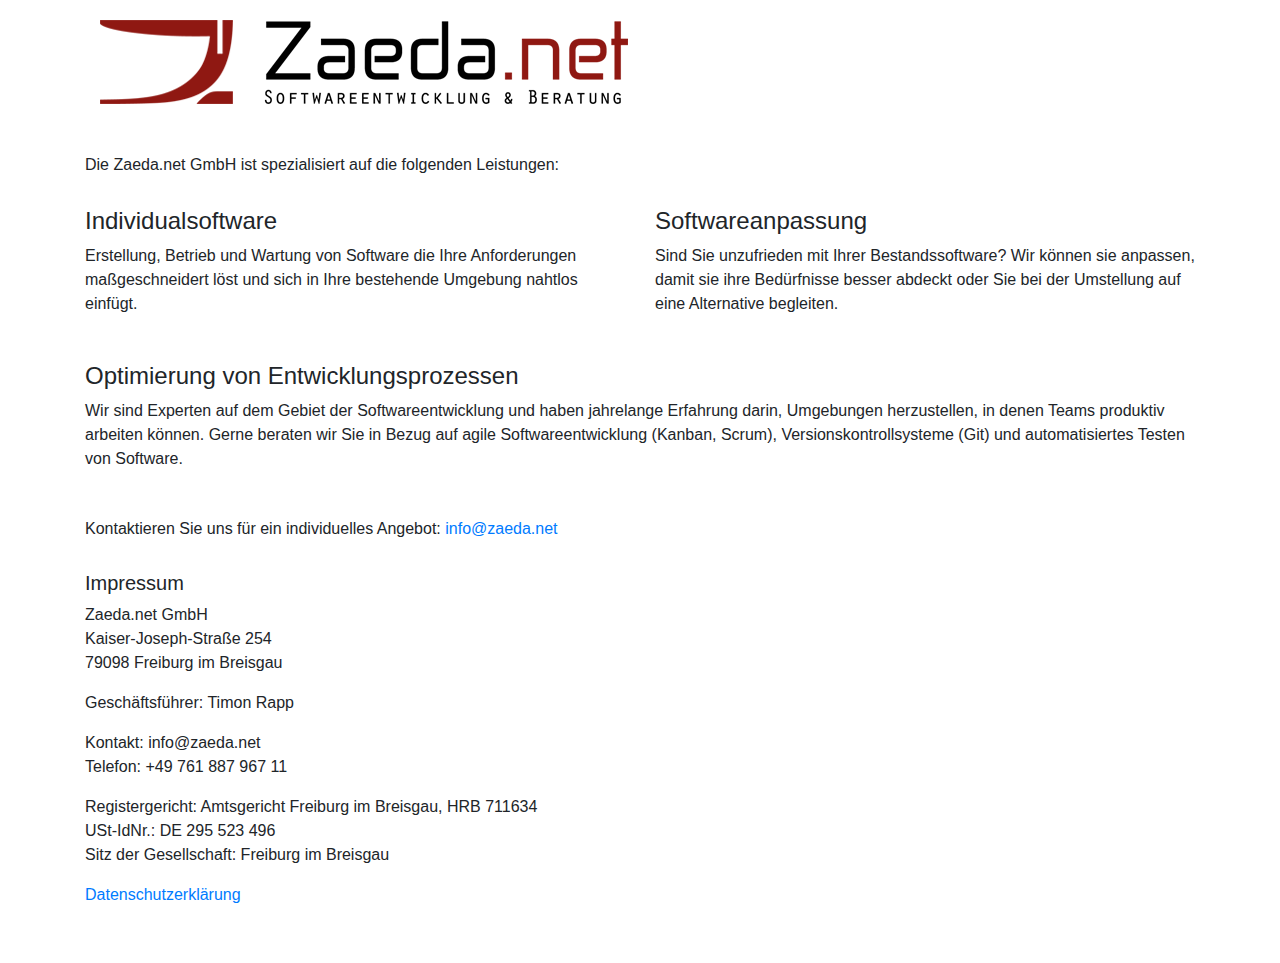
<file: index.html>
<!DOCTYPE html>
<html>
    <head>
        <meta charset="utf-8"/>
        <title>Zaeda.net GmbH</title>
        <meta name="viewport" content="width=device-width, initial-scale=1.0">
        <link rel="stylesheet" href="bootstrap.min.css" integrity="sha384-ggOyR0iXCbMQv3Xipma34MD+dH/1fQ784/j6cY/iJTQUOhcWr7x9JvoRxT2MZw1T" crossorigin="anonymous">
        <style type="text/css">
            body {
              padding-top: 20px; /*87*/
              padding-bottom: 40px; /*120*/
            }

            img {
                max-width: 100%; /*254*/
            }

            .content-block {
                margin-top: 30px; /*41*/
            }
        </style>
    </head>
    <body>
        <div class="container">
            <div id="header" class="container" role="header">
                <img src="logo.png" alt="Zaeda.net - Softwareentwicklung und Beratung">
            </div>
            <div class="intro mt-5 mb-3">
                Die Zaeda.net GmbH ist spezialisiert auf die folgenden Leistungen:
            </div>
            <div class="row content-block">
                <div class="col-sm-6">
                    <h4>Individualsoftware</h4>
                    <p>Erstellung, Betrieb und Wartung von Software die Ihre Anforderungen maßgeschneidert löst und sich in Ihre bestehende Umgebung nahtlos einfügt.</p>
                </div>
                <div class="col-sm-6">
                    <h4>Softwareanpassung</h4>
                    <p>Sind Sie unzufrieden mit Ihrer Bestandssoftware? Wir können sie anpassen, damit sie ihre Bedürfnisse besser abdeckt oder Sie bei der Umstellung auf eine Alternative begleiten.</p>
                </div>
            </div>

            <div class="row content-block">
                <div class="col-12">
                    <h4>Optimierung von Entwicklungsprozessen</h4>
                    <p>Wir sind Experten auf dem Gebiet der Softwareentwicklung und haben jahrelange Erfahrung darin, Umgebungen herzustellen, in denen Teams produktiv arbeiten können. Gerne beraten wir Sie in Bezug auf agile Softwareentwicklung (Kanban, Scrum), Versionskontrollsysteme (Git) und automatisiertes Testen von Software.</p>
                </div>
            </div>

            <div class="row content-block">
                <div class="col-12">
                    Kontaktieren Sie uns für ein individuelles Angebot: <a href="mailto:info@zaeda.net">info@zaeda.net</a>
                </div>
            </div>
        
            <div class="row impressum content-block">
                <div class="col-12">
                    <h5>Impressum</h5>
                    <p>
                        Zaeda.net GmbH<br>
                        Kaiser-Joseph-Straße 254<br>
                        79098 Freiburg im Breisgau
                    </p>
                    <p>
                        Geschäftsführer: Timon Rapp
                    </p>
                    <p>
                        Kontakt: info@zaeda.net<br>
                        Telefon: +49 761 887 967 11
                    </p>
                    <p>
                        Registergericht: Amtsgericht Freiburg im Breisgau, HRB 711634<br>
                        USt-IdNr.: DE 295 523 496<br>
                        Sitz der Gesellschaft: Freiburg im Breisgau
                    </p>
                    <p>
                        <a href="datenschutz.html">Datenschutzerklärung</a>
                    </p>
                </div>
            </div>
        </div>
        <script src="jquery-3.3.1.slim.min.js" integrity="sha384-q8i/X+965DzO0rT7abK41JStQIAqVgRVzpbzo5smXKp4YfRvH+8abtTE1Pi6jizo" crossorigin="anonymous"></script>
        <script src="popper.min.js" integrity="sha384-UO2eT0CpHqdSJQ6hJty5KVphtPhzWj9WO1clHTMGa3JDZwrnQq4sF86dIHNDz0W1" crossorigin="anonymous"></script>
        <script src="bootstrap.min.js" integrity="sha384-JjSmVgyd0p3pXB1rRibZUAYoIIy6OrQ6VrjIEaFf/nJGzIxFDsf4x0xIM+B07jRM" crossorigin="anonymous"></script>
    </body>
</html>
</file>
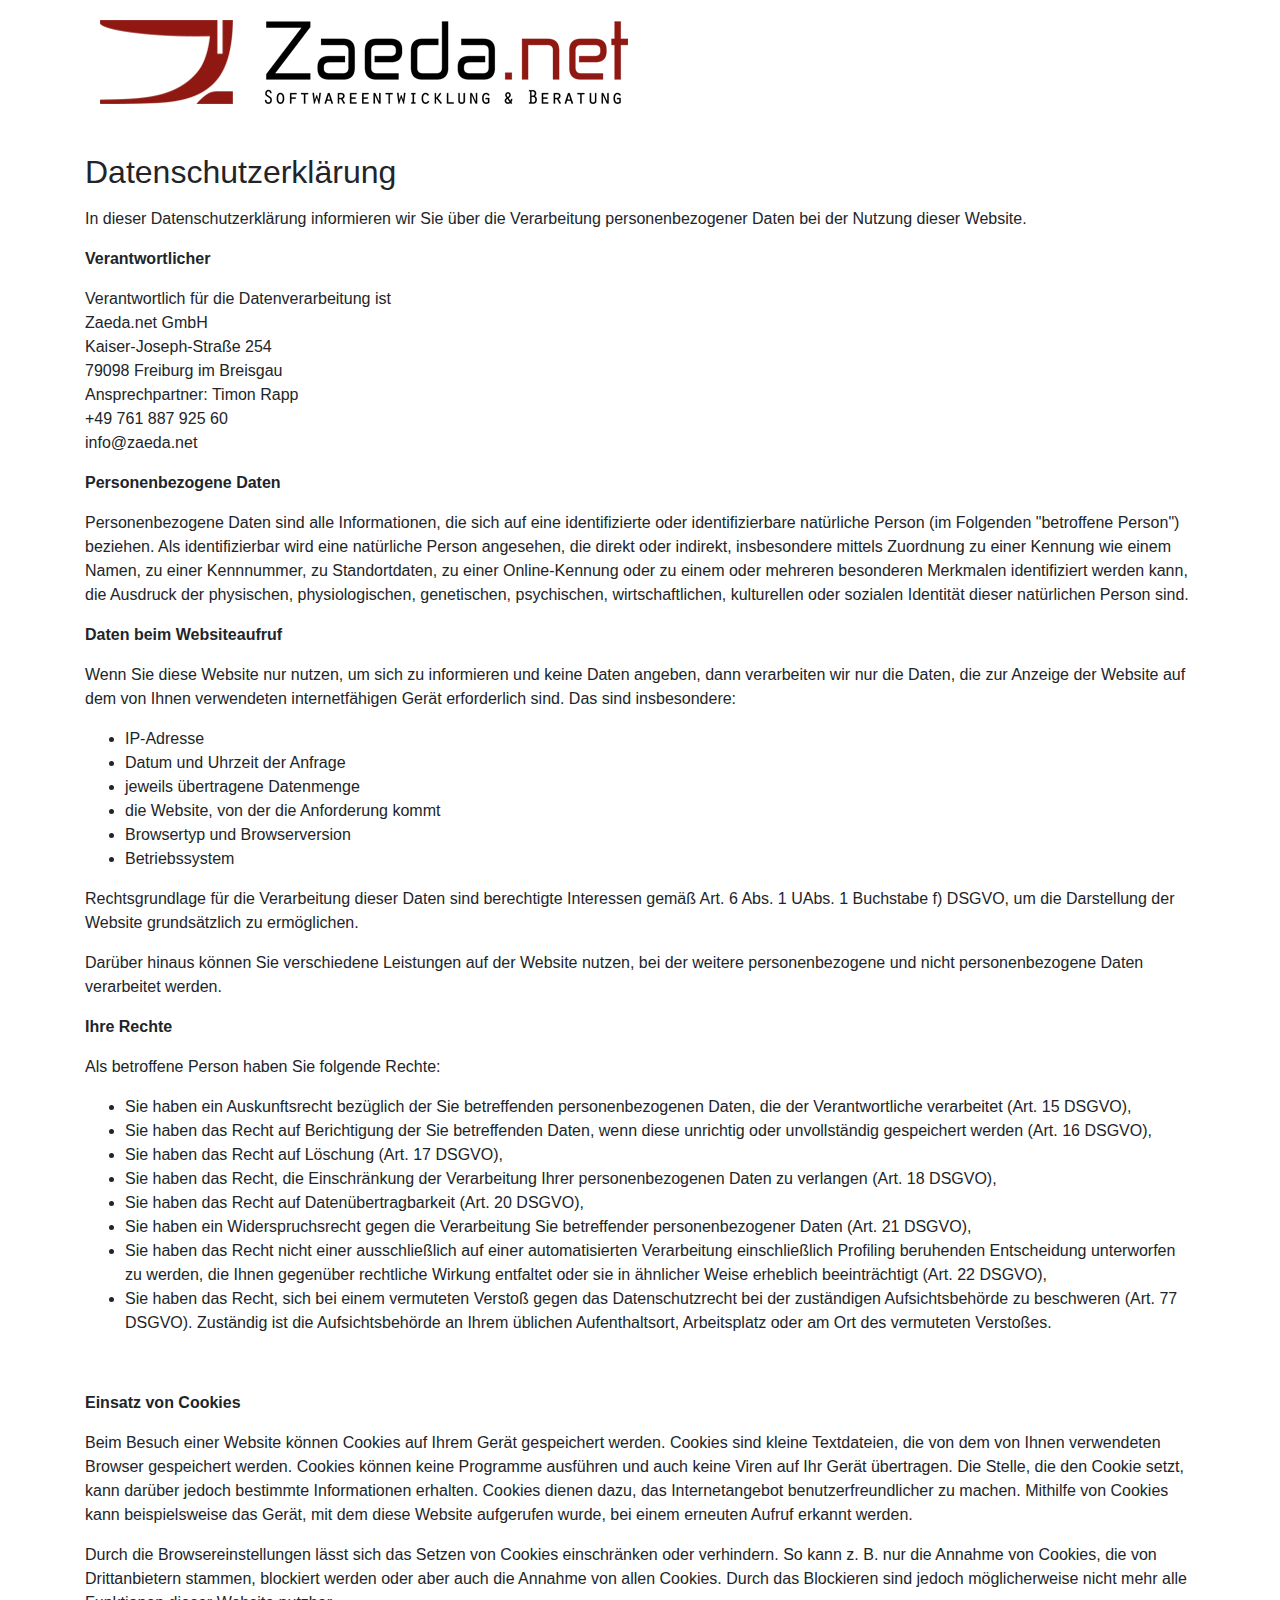
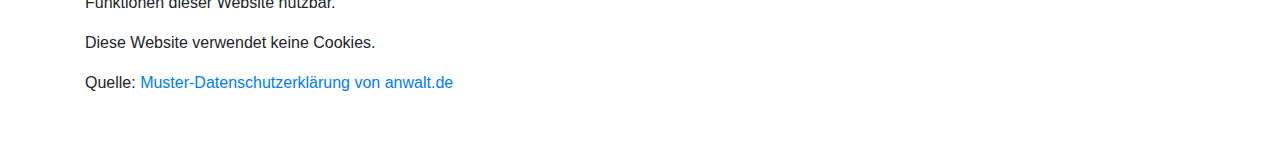
<file: datenschutz.html>
<!DOCTYPE html>
<html>
    <head>
        <meta charset="utf-8"/>
        <title>Zaeda.net GmbH</title>
        <meta name="viewport" content="width=device-width, initial-scale=1.0">
        <link rel="stylesheet" href="bootstrap.min.css" integrity="sha384-ggOyR0iXCbMQv3Xipma34MD+dH/1fQ784/j6cY/iJTQUOhcWr7x9JvoRxT2MZw1T" crossorigin="anonymous">
        <style type="text/css">
            body {
              padding-top: 20px;
              padding-bottom: 40px;
            }
        </style>
    </head>
    <body>
        <div class="container">
            <div id="header" class="container" role="header">
                <a href="/"><img src="logo.png" alt="Zaeda.net - Softwareentwicklung und Beratung"></a>
            </div>
            <div class="intro mt-5 mb-3">
                <h2>Datenschutzerklärung</h2>
                <p><p>In dieser Datenschutzerklärung informieren wir Sie über die Verarbeitung personenbezogener Daten bei der Nutzung dieser Website.</p><p><strong>Verantwortlicher</strong></p>
                <p>Verantwortlich für die Datenverarbeitung ist<br>
                    Zaeda.net GmbH <br>
                    Kaiser-Joseph-Straße 254<br>
                    79098 Freiburg im Breisgau<br>
                    Ansprechpartner: Timon Rapp<br>
                    +49 761 887 925 60<br>
                    info@zaeda.net</p>
                <p><strong>Personenbezogene Daten</strong></p><p>Personenbezogene Daten sind alle Informationen, die sich auf eine identifizierte oder identifizierbare natürliche Person (im Folgenden "betroffene Person") beziehen. Als identifizierbar wird eine natürliche Person angesehen, die direkt oder indirekt, insbesondere mittels Zuordnung zu einer Kennung wie einem Namen, zu einer Kennnummer, zu Standortdaten, zu einer Online-Kennung oder zu einem oder mehreren besonderen Merkmalen identifiziert werden kann, die Ausdruck der physischen, physiologischen, genetischen, psychischen, wirtschaftlichen, kulturellen oder sozialen Identität dieser natürlichen Person sind.</p><p><strong>Daten beim Websiteaufruf</strong></p><p>Wenn Sie diese Website nur nutzen, um sich zu informieren und keine Daten angeben, dann verarbeiten wir nur die Daten, die zur Anzeige der Website auf dem von Ihnen verwendeten internetfähigen Gerät erforderlich sind. Das sind insbesondere:</p><ul><li>IP-Adresse</li><li>Datum und Uhrzeit der Anfrage</li><li>jeweils übertragene Datenmenge</li><li>die Website, von der die Anforderung kommt</li><li>Browsertyp und Browserversion</li><li>Betriebssystem</li></ul><p>Rechtsgrundlage für die Verarbeitung dieser Daten sind berechtigte Interessen gemäß Art. 6 Abs. 1 UAbs. 1 Buchstabe f) DSGVO, um die Darstellung der Website grundsätzlich zu ermöglichen.</p><p>Darüber hinaus können Sie verschiedene Leistungen auf der Website nutzen, bei der weitere personenbezogene und nicht personenbezogene Daten verarbeitet werden.</p><p><strong>Ihre Rechte</strong></p><p>Als betroffene Person haben Sie folgende Rechte:</p><ul><li>Sie haben ein Auskunftsrecht bezüglich der Sie betreffenden personenbezogenen Daten, die der Verantwortliche verarbeitet (Art. 15 DSGVO),</li><li>Sie haben das Recht auf Berichtigung der Sie betreffenden Daten, wenn diese unrichtig oder unvollständig gespeichert werden (Art. 16 DSGVO),</li><li>Sie haben das Recht auf Löschung (Art. 17 DSGVO),</li><li>Sie haben das Recht, die Einschränkung der Verarbeitung Ihrer personenbezogenen Daten zu verlangen (Art. 18 DSGVO),</li><li>Sie haben das Recht auf Datenübertragbarkeit (Art. 20 DSGVO),</li><li>Sie haben ein Widerspruchsrecht gegen die Verarbeitung Sie betreffender personenbezogener Daten (Art. 21 DSGVO),</li><li>Sie haben das Recht nicht einer ausschließlich auf einer automatisierten Verarbeitung  einschließlich Profiling  beruhenden Entscheidung unterworfen zu werden, die Ihnen gegenüber rechtliche Wirkung entfaltet oder sie in ähnlicher Weise erheblich beeinträchtigt (Art. 22 DSGVO),</li><li>Sie haben das Recht, sich bei einem vermuteten Verstoß gegen das Datenschutzrecht bei der zuständigen Aufsichtsbehörde zu beschweren (Art. 77 DSGVO). Zuständig ist die Aufsichtsbehörde an Ihrem üblichen Aufenthaltsort, Arbeitsplatz oder am Ort des vermuteten Verstoßes.</li></ul><p><br></p></p>

                <p><strong>Einsatz von Cookies&nbsp;</strong></p>
                <p><p>Beim Besuch einer Website können Cookies auf Ihrem Gerät gespeichert werden. Cookies sind kleine Textdateien, die von dem von Ihnen verwendeten Browser gespeichert werden. Cookies können keine Programme ausführen und auch keine Viren auf Ihr Gerät übertragen. Die Stelle, die den Cookie setzt, kann darüber jedoch bestimmte Informationen erhalten. Cookies dienen dazu, das Internetangebot benutzerfreundlicher zu machen. Mithilfe von Cookies kann beispielsweise das Gerät, mit dem diese Website aufgerufen wurde, bei einem erneuten Aufruf erkannt werden.</p><p>Durch die Browsereinstellungen lässt sich das Setzen von Cookies einschränken oder verhindern. So kann z. B. nur die Annahme von Cookies, die von Drittanbietern stammen, blockiert werden oder aber auch die Annahme von allen Cookies. Durch das Blockieren sind jedoch möglicherweise nicht mehr alle Funktionen dieser Website nutzbar.</p><p>Diese Website verwendet keine Cookies.</p></p>
                <p>Quelle: <a href="https://www.anwalt.de/vorlage/muster-datenschutzerklaerung.php" rel="nofollow">Muster-Datenschutzerklärung von anwalt.de</a></p>
            </div>
        </div>
        <script src="jquery-3.3.1.slim.min.js" integrity="sha384-q8i/X+965DzO0rT7abK41JStQIAqVgRVzpbzo5smXKp4YfRvH+8abtTE1Pi6jizo" crossorigin="anonymous"></script>
        <script src="popper.min.js" integrity="sha384-UO2eT0CpHqdSJQ6hJty5KVphtPhzWj9WO1clHTMGa3JDZwrnQq4sF86dIHNDz0W1" crossorigin="anonymous"></script>
        <script src="bootstrap.min.js" integrity="sha384-JjSmVgyd0p3pXB1rRibZUAYoIIy6OrQ6VrjIEaFf/nJGzIxFDsf4x0xIM+B07jRM" crossorigin="anonymous"></script>
    </body>
</html>
</file>
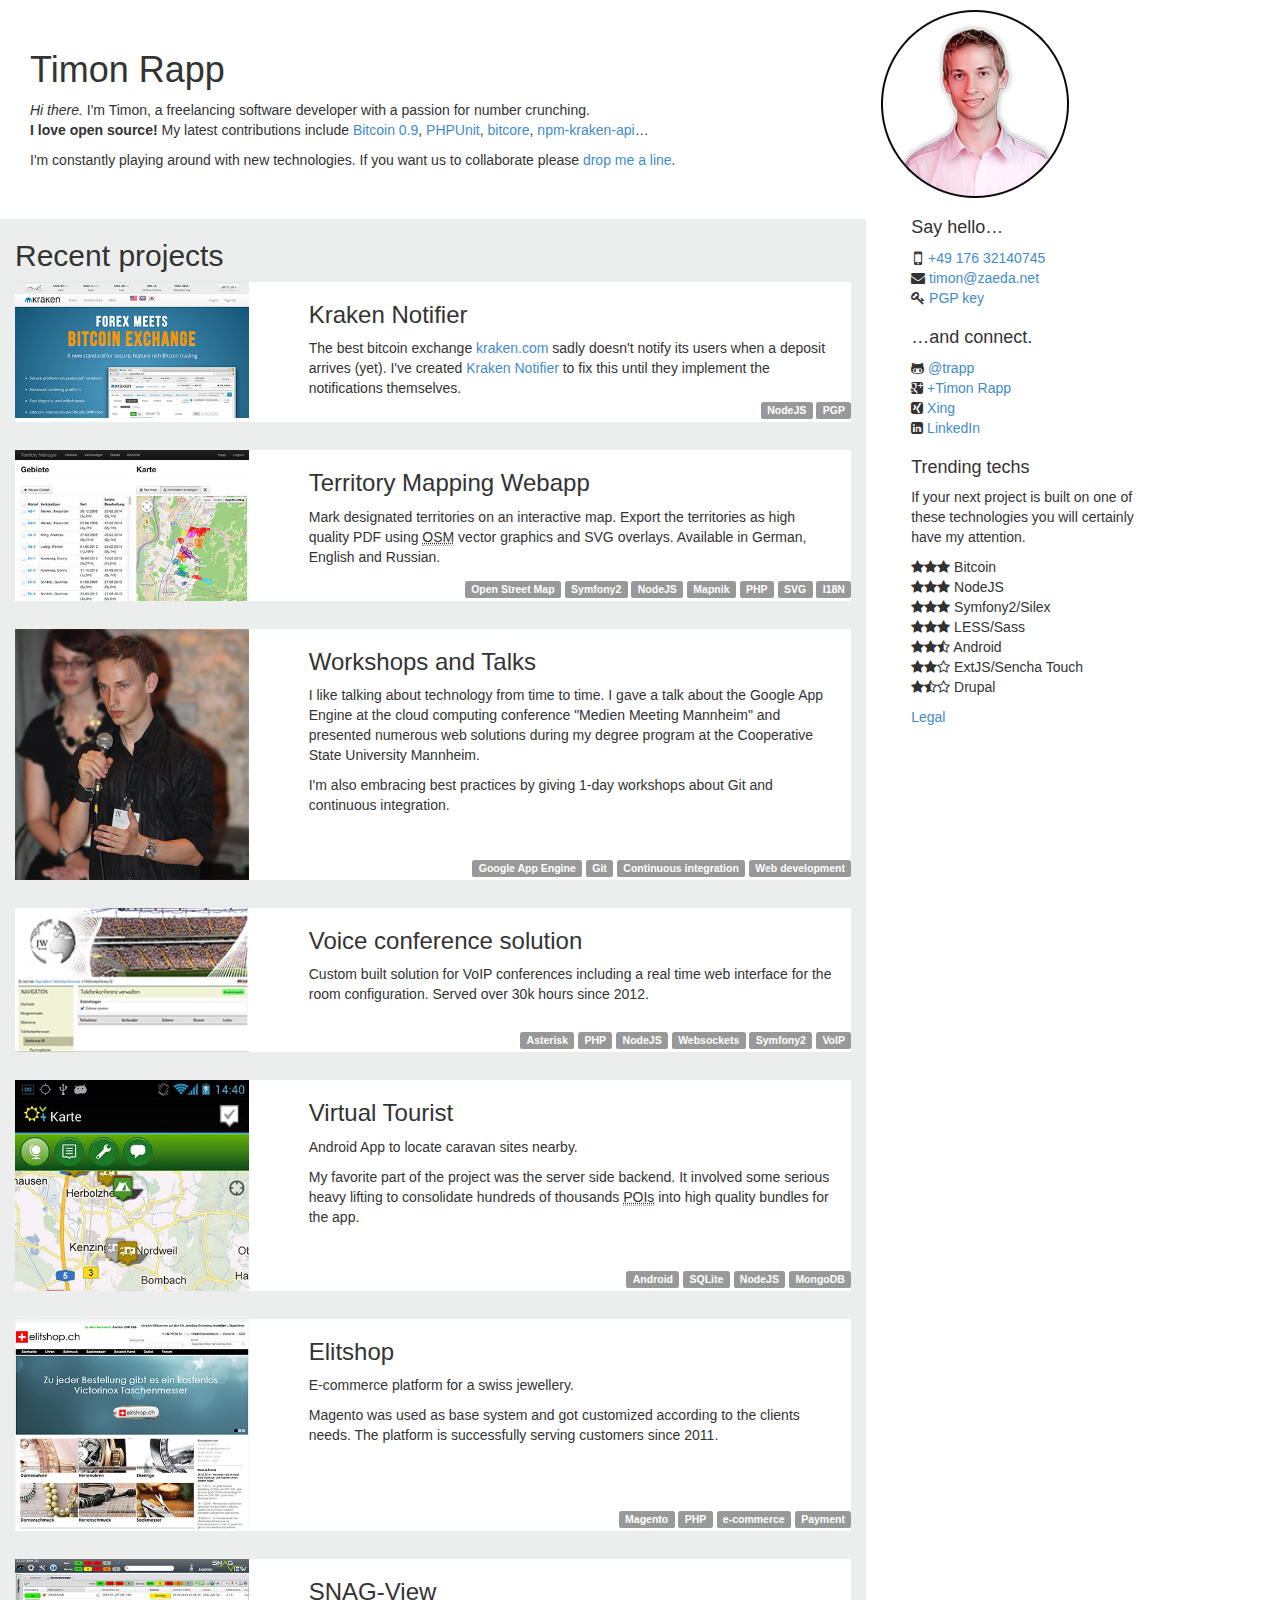
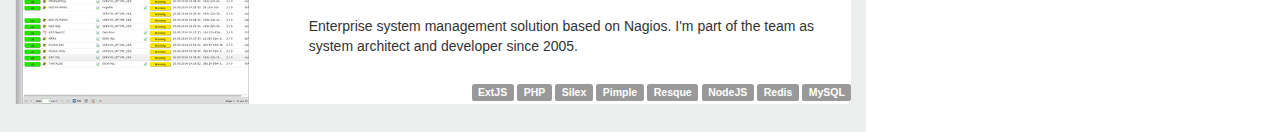
<file: index_old.html>
<!DOCTYPE html>
<html lang="en">
    <head>
        <meta charset="utf-8">
        <meta http-equiv="X-UA-Compatible" content="IE=edge">
        <meta name="viewport" content="width=device-width, initial-scale=1">
        <meta name="google-site-verification" content="couZi8AR1rQhC_JUKNGDILDuUZi7y1JQxoBTlf5lqko" />
        <title>Zaeda.net GmbH</title>

        <link href="css/style.css" rel="stylesheet">

        <!--[if lt IE 9]>
        <script src="https://oss.maxcdn.com/libs/html5shiv/3.7.0/html5shiv.js"></script>
        <script src="https://oss.maxcdn.com/libs/respond.js/1.4.2/respond.min.js"></script>
        <![endif]-->
    </head>
    <body>
        <div class="wrapper">

            <section class="content">
                <header>
                    <div class="welcome">
                        <h1>Timon Rapp</h1>
                        <div class="slogan"><em>Hi there.</em> I'm Timon, a freelancing software developer with a passion for number crunching.</div>
                    </div>

                    <div class="opensource">
                        <p><strong>I love open source!</strong> My latest contributions include <a href="https://bitcoin.org/bin/0.9.0/README.txt">Bitcoin 0.9</a>, <a href="https://github.com/sebastianbergmann/phpunit">PHPUnit</a>, <a href="https://github.com/bitpay/bitcore">bitcore</a>, <a href="https://github.com/nothingisdead/npm-kraken-api">npm-kraken-api</a>…</p>
                    </div>
                    <p>I'm constantly playing around with new technologies. If you want us to collaborate please <a href="mailto:timon@zaeda.net">drop me a line</a>.</p>
                </header>

                <h2>Recent projects</h2>
                <article>
                    <div class="images">
                        <img src="img/kraken.jpg">
                    </div>
                    <div class="description">
                        <h3>Kraken Notifier</h3>
                        <p>The best bitcoin exchange <a href="https://kraken.com">kraken.com</a> sadly doesn't notify its users when a deposit arrives (yet). I've created <a href="https://krakennotifier.zaeda.net">Kraken Notifier</a> to fix this until they implement the notifications themselves.</p>
                    </div>
                    <div class="tags">
                        <span>NodeJS</span>
                        <span>PGP</span>
                    </div>
                </article>

                <article>
                    <div class="images">
                        <img src="img/territories.jpg">
                    </div>
                    <div class="description">
                        <h3>Territory Mapping Webapp</h3>
                        <p>Mark designated territories on an interactive map. Export the territories as high quality PDF using <abbr title="Open Street Map">OSM</abbr> vector graphics and SVG overlays. Available in German, English and Russian.</p>
                    </div>
                    <div class="tags">
                        <span>Open Street Map</span>
                        <span>Symfony2</span>
                        <span>NodeJS</span>
                        <span>Mapnik</span>
                        <span>PHP</span>
                        <span>SVG</span>
                        <span>I18N</span>
                    </div>
                </article>

                <article>
                    <div class="images">
                        <img src="img/talk-box.jpg">
                    </div>
                    <div class="description">
                        <h3>Workshops and Talks</h3>
                        <p>I like talking about technology from time to time. I gave a talk about the Google App Engine at the cloud computing conference "Medien Meeting Mannheim" and presented numerous web solutions during my degree program at the Cooperative State University Mannheim.</p>
                        <p>I'm also embracing best practices by giving 1-day workshops about Git and continuous integration.</p>
                    </div>
                    <div class="tags">
                        <span>Google App Engine</span>
                        <span>Git</span>
                        <span>Continuous integration</span>
                        <span>Web development</span>
                    </div>
                </article>

                <article>
                    <div class="images">
                        <img src="img/voice.jpg">
                    </div>
                    <div class="description">
                        <h3>Voice conference solution</h3>
                        <p>Custom built solution for VoIP conferences including a real time web interface for the room configuration. Served over 30k hours since 2012.</p>
                    </div>
                    <div class="tags">
                        <span>Asterisk</span>
                        <span>PHP</span>
                        <span>NodeJS</span>
                        <span>Websockets</span>
                        <span>Symfony2</span>
                        <span>VoIP</span>
                    </div>
                </article>

                <article>
                    <div class="images">
                        <img src="img/virtual-tourist.jpg">
                    </div>
                    <div class="description">
                        <h3>Virtual Tourist</h3>
                        <p>Android App to locate caravan sites nearby.</p>
                        <p>My favorite part of the project was the server side backend. It involved some serious heavy lifting to consolidate hundreds of thousands <abbr title="Points of interest">POIs</abbr> into high quality bundles for the app.</p>
                    </div>
                    <div class="tags">
                        <span>Android</span>
                        <span>SQLite</span>
                        <span>NodeJS</span>
                        <span>MongoDB</span>
                    </div>
                </article>

                <article>
                    <div class="images">
                        <img src="img/elitshop.jpg">
                    </div>
                    <div class="description">
                        <h3>Elitshop</h3>
                        <p>E-commerce platform for a swiss jewellery.</p>
                        <p>Magento was used as base system and got customized according to the clients needs. The platform is successfully serving customers since 2011.</p>
                    </div>
                    <div class="tags">
                        <span>Magento</span>
                        <span>PHP</span>
                        <span>e-commerce</span>
                        <span>Payment</span>
                    </div>
                </article>

                <article>
                    <div class="images">
                        <img src="img/snag-view.jpg">
                    </div>
                    <div class="description">
                        <h3>SNAG-View</h3>
                        <p>Enterprise system management solution based on Nagios. I'm part of the team as system architect and developer since 2005.</p>
                    </div>
                    <div class="tags">
                        <span>ExtJS</span>
                        <span>PHP</span>
                        <span>Silex</span>
                        <span>Pimple</span>
                        <span>Resque</span>
                        <span>NodeJS</span>
                        <span>Redis</span>
                        <span>MySQL</span>
                    </div>
                </article>
            </section>

            <aside>
                <img class="logo" src="img/timon-rapp.png" alt="Timon Rapp">
                <section class="contact">
                    <h1>Say hello…</h1>
                    <ul>
                        <li class="phone"><i></i> <a href="tel:+4917632140745">+49 176 32140745</a></li>
                        <li class="mail"><i></i> <a href="mailto:timon@zaeda.net">timon@zaeda.net</a></li>
                        <li class="pgp"><i></i> <a href="timon@zaeda.net.asc">PGP key</a></li>
                    </ul>
                    <h1>…and connect.</h1>
                    <ul>
                        <li class="github"><i></i> <a href="https://github.com/trapp">@trapp</a></li>
                        <li class="gplus"><i></i> <a href="https://plus.google.com/117013352992288510680">+Timon Rapp</a></li>
                        <li class="xing"><i></i> <a href="https://www.xing.com/profile/Timon_Rapp">Xing</a></li>
                        <li class="linkedin"><i></i> <a href="http://linkedin.com/in/timonrapp/">LinkedIn</a></li>
                    </ul>
                </section>
                <section class="skills">
                    <h1>Trending techs</h1>
                    <p>If your next project is built on one of these technologies you will certainly have my attention.</p>
                    <ul>
                        <li><i class="star"></i><i class="star"></i><i class="star"></i> Bitcoin</li>
                        <li><i class="star"></i><i class="star"></i><i class="star"></i> NodeJS</li>
                        <li><i class="star"></i><i class="star"></i><i class="star"></i> Symfony2/Silex</li>
                        <li><i class="star"></i><i class="star"></i><i class="star"></i> LESS/Sass</li>
                        <li><i class="star"></i><i class="star"></i><i class="star-half"></i> Android</li>
                        <li><i class="star"></i><i class="star"></i><i class="star-empty"></i> ExtJS/Sencha Touch</li>
                        <li><i class="star"></i><i class="star-half"></i><i class="star-empty"></i> Drupal</li>
                    </ul>
                </section>
                <section class="legal">
                    <a href="legal.html">Legal</a>
                </section>
            </aside>
        </div>

        <script src="https://ajax.googleapis.com/ajax/libs/jquery/1.11.0/jquery.min.js"></script>
        <script>
            (function(i,s,o,g,r,a,m){i['GoogleAnalyticsObject']=r;i[r]=i[r]||function(){
            (i[r].q=i[r].q||[]).push(arguments)},i[r].l=1*new Date();a=s.createElement(o),
            m=s.getElementsByTagName(o)[0];a.async=1;a.src=g;m.parentNode.insertBefore(a,m)
            })(window,document,'script','//www.google-analytics.com/analytics.js','ga');

            ga('create', 'UA-17134171-2', 'zaeda.net');
            ga('send', 'pageview');

        </script>
    </body>
</html>
</file>
